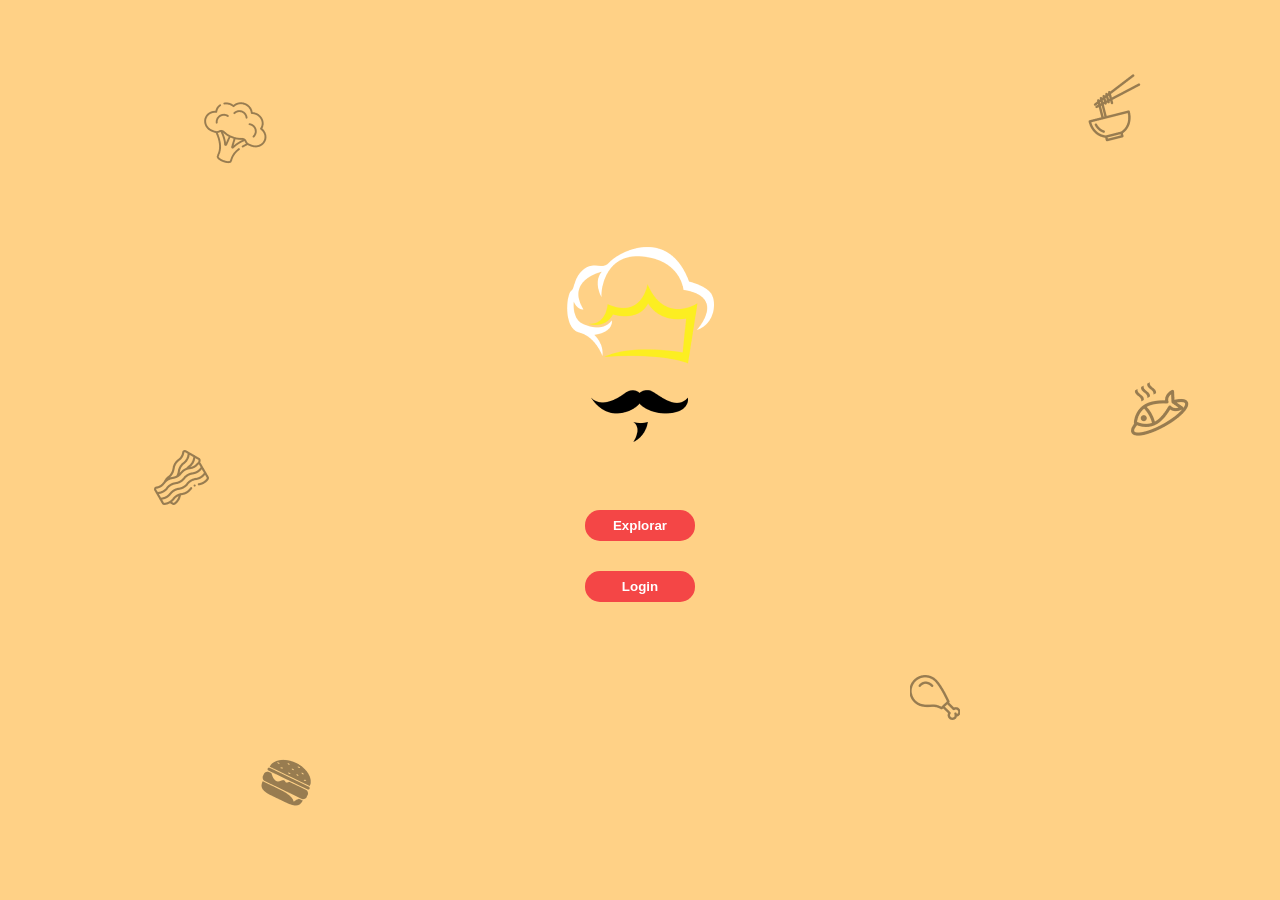
<file: index.html>
<!DOCTYPE html>
<html lang="en">
  <head>
    <meta charset="UTF-8" />
    <meta http-equiv="X-UA-Compatible" content="IE=edge" />
    <meta name="viewport" content="width=device-width, initial-scale=1.0" />
    <title>Tela Inicial</title>
    <link rel="stylesheet" href="style/telaInicial.css">
  </head>
  <body>

    <div class="main">
      <form action="feed.html">
        <input type="submit" value="Explorar">
        <input type="button" value="Login">
      </form>
    </div>

    <img id="bacon" src="images/bacon.png" alt="bacon">
    <img id="brocoli" src="images/brocoli.png" alt="brocoli">
    <img id="burger" src="images/burger.png" alt="burger">
    <img id="chicken" src="images/chicken.png" alt="chicken">
    <img id="fish" src="images/fish.png" alt="fish">
    <img id="lamen" src="images/lamen.png" alt="lamen">

  </body>
</html>
</file>
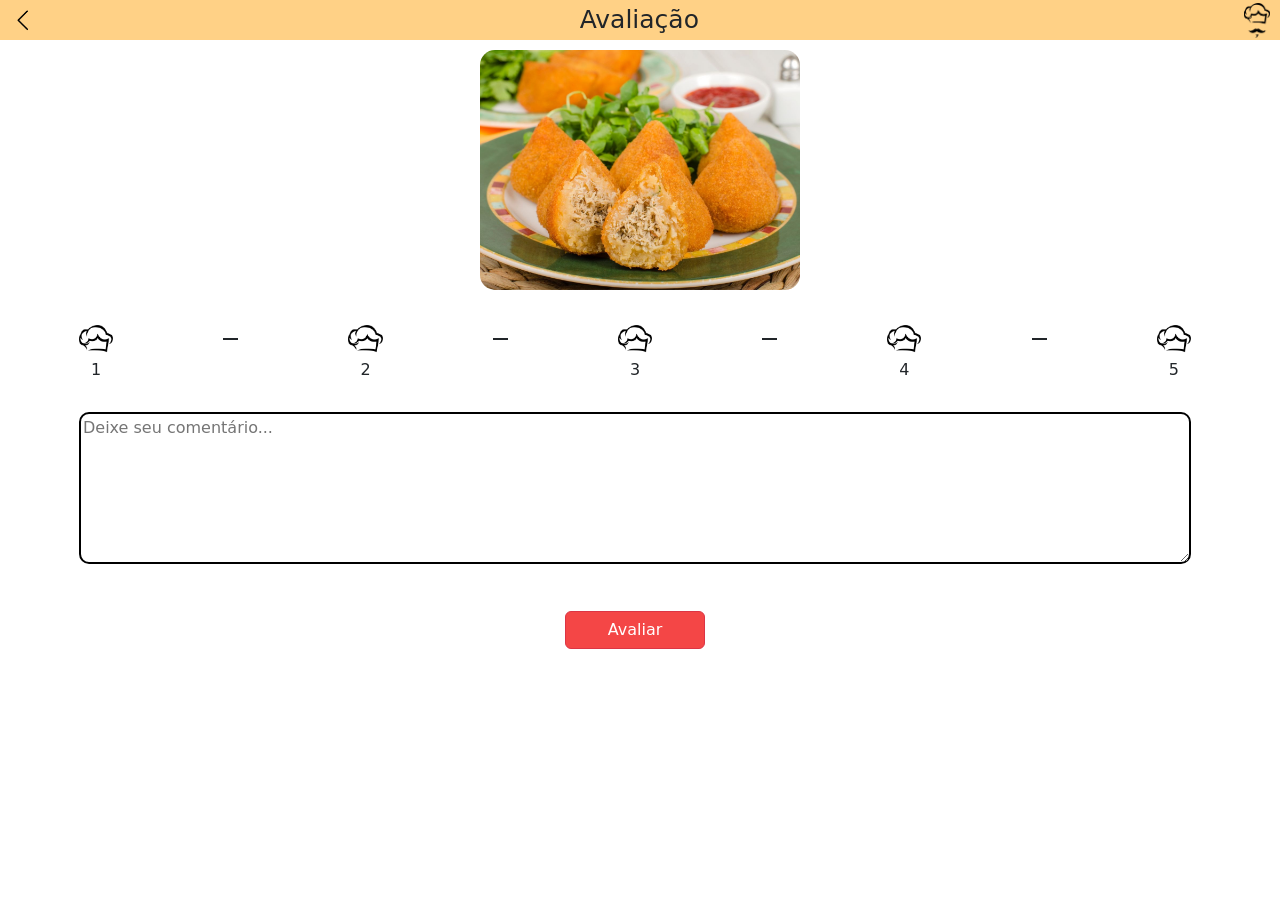
<file: avaliation.html>
<!DOCTYPE html>
<html lang="en">

<head>
  <meta charset="UTF-8">
  <meta http-equiv="X-UA-Compatible" content="IE=edge">
  <meta name="viewport" content="width=device-width, initial-scale=1.0">
  <link rel="stylesheet" href="style/passoReceita.css">
  <link rel="stylesheet" href="style/font.css">
  <link href="https://cdn.jsdelivr.net/npm/bootstrap@5.2.2/dist/css/bootstrap.min.css" rel="stylesheet"
    integrity="sha384-Zenh87qX5JnK2Jl0vWa8Ck2rdkQ2Bzep5IDxbcnCeuOxjzrPF/et3URy9Bv1WTRi" crossorigin="anonymous">
  <title>HEYCHEFF</title>
</head>

<body>
  <script src="https://cdn.jsdelivr.net/npm/bootstrap@5.2.3/dist/js/bootstrap.bundle.min.js"
    integrity="sha384-kenU1KFdBIe4zVF0s0G1M5b4hcpxyD9F7jL+jjXkk+Q2h455rYXK/7HAuoJl+0I4"
    crossorigin="anonymous"></script>

  <div class="perfil_navbar">
    <div class="nav_img">
      <a href="proximoPasso.html"><img src="images/back.png" alt="Voltar"></a>
    </div>
    <div class="nav_title">
      Avaliação
    </div>
    <div class="nav_lg">
      <img src="images/hey_cheff_black.png" alt="Heycheff">
    </div>
  </div>

  <div class="box1">
    <img width="320px" src="images/receita_1.jpg" alt="Thumb Coxinha" style="border-radius: 15px">
  </div>

  <div class="box2">

    <div class="blanches">
      <img src="images/blanche.png" alt="">
      <div class="division"></div>
      <img src="images/blanche.png" alt="">
      <div class="division"></div>
      <img src="images/blanche.png" alt="">
      <div class="division"></div>
      <img src="images/blanche.png" alt="">
      <div class="division"></div>
      <img src="images/blanche.png" alt="">
    </div>
    <div class="blanches-count">
      <p>1</p>
      <p>2</p>
      <p>3</p>
      <p>4</p>
      <p>5</p>
    </div>

    <textarea placeholder="Deixe seu comentário..." id="avaliation" rows="6"></textarea>

    <div class="btn-align">
      <a href="feed.html"><button type="button" class="btn btn-danger">Avaliar</button></a>
    </div>

  </div>

</body>

</html>
</file>
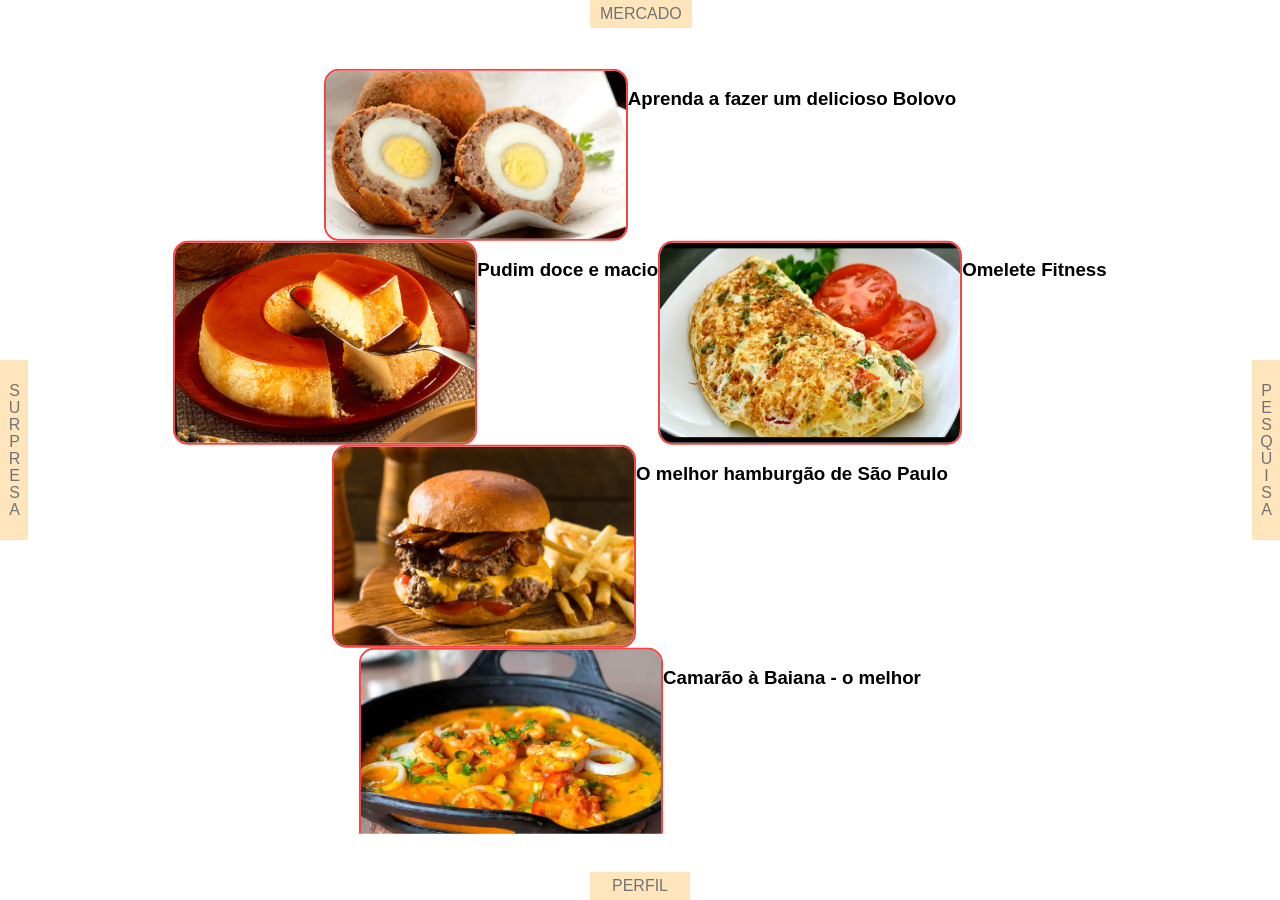
<file: feed.html>
<!DOCTYPE html>
<html lang="en">
<head>
    <meta charset="UTF-8">
    <meta http-equiv="X-UA-Compatible" content="IE=edge">
    <meta name="viewport" content="width=device-width, initial-scale=1.0">
    <title>Feed</title>
    <link rel="stylesheet" href="style/feed.css">
</head>
<body>
    
    <div class="timeline"></div>

    <div class="link-perfil"><a href="perfil.html">PERFIL</a></div>
    <div class="link-mercado">MERCADO</div>
    <div class="link-pesquisa"><a href="telaPesquisa.html">PESQUISA</a></div>
    <div class="link-surpresa">SURPRESA</div>

    <script type="text/javascript" src="script/feed.js"></script>

</body>
</html>
</file>
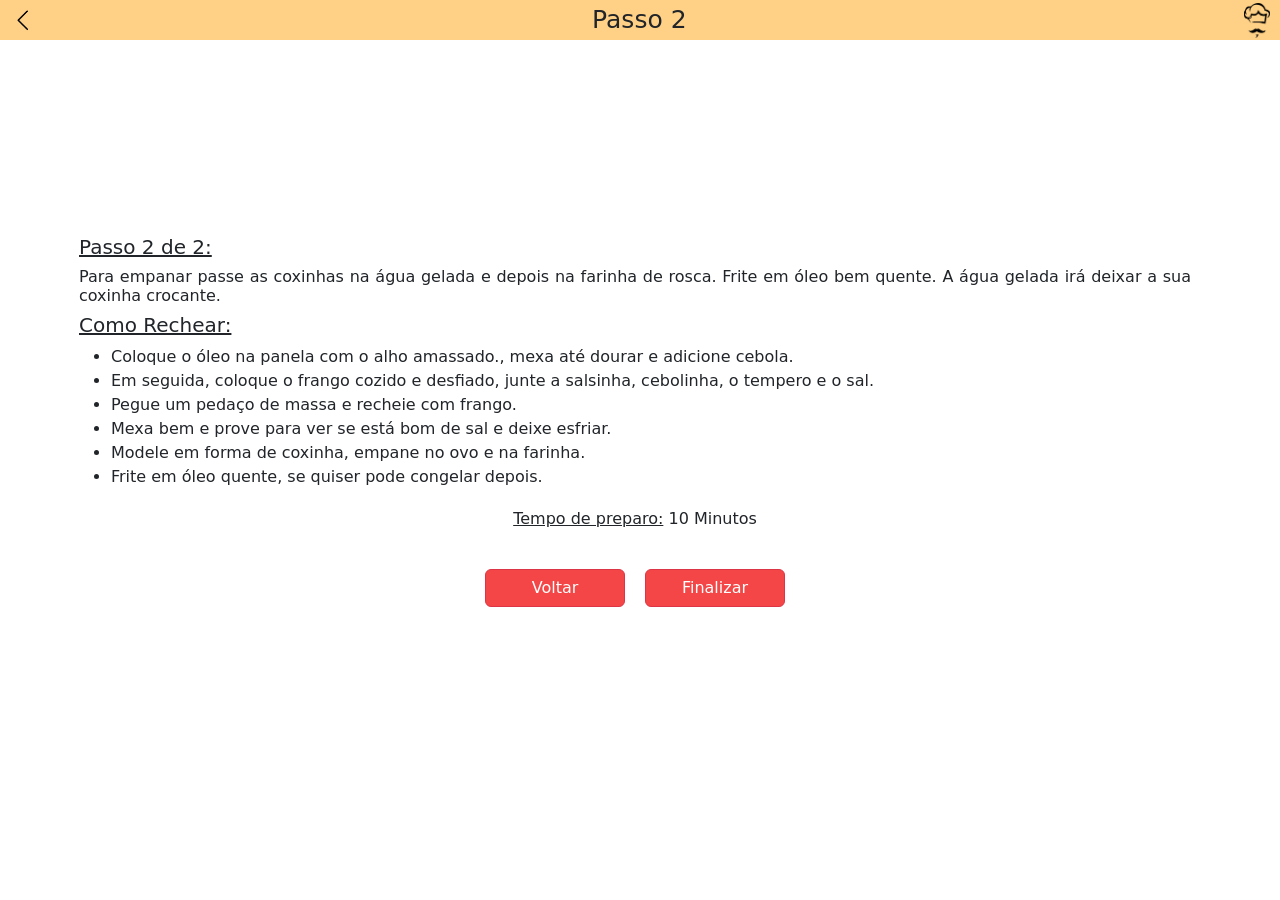
<file: DevWeb/proximopasso.html>
<!DOCTYPE html>
<html lang="en">

<head>
  <meta charset="UTF-8">
  <meta http-equiv="X-UA-Compatible" content="IE=edge">
  <meta name="viewport" content="width=device-width, initial-scale=1.0">
  <link rel="stylesheet" href="style/passoReceita.css">
  <link rel="stylesheet" href="style/font.css">
  <link href="https://cdn.jsdelivr.net/npm/bootstrap@5.2.2/dist/css/bootstrap.min.css" rel="stylesheet"
    integrity="sha384-Zenh87qX5JnK2Jl0vWa8Ck2rdkQ2Bzep5IDxbcnCeuOxjzrPF/et3URy9Bv1WTRi" crossorigin="anonymous">
  <title>HEYCHEFF</title>
</head>

<body>
  <script src="https://cdn.jsdelivr.net/npm/bootstrap@5.2.3/dist/js/bootstrap.bundle.min.js"
    integrity="sha384-kenU1KFdBIe4zVF0s0G1M5b4hcpxyD9F7jL+jjXkk+Q2h455rYXK/7HAuoJl+0I4"
    crossorigin="anonymous"></script>

  <div class="perfil_navbar">
    <div class="nav_img">
      <a href="receita.html"><img src="images/back.png" alt="Voltar"></a>
    </div>
    <div class="nav_title">
      Passo 2
    </div>
    <div class="nav_lg">
      <img src="images/hey_cheff_black.png" alt="Heycheff">
    </div>
  </div>

  <div class="box1">
    <iframe width="320px" src="https://www.youtube.com/embed/JJS9x54pIgQ"
      title="COXINHA DE FRANGO SIMPLES PARA INICIANTES | RECEITAS DA CRIS" frameborder="0"
      allow="accelerometer; autoplay; clipboard-write; encrypted-media; gyroscope; picture-in-picture"
      allowfullscreen></iframe>
  </div>

  <div class="box2">
    <h5><u> Passo 2 de 2: </u></h5>

    <h6>
      Para empanar passe as coxinhas na água gelada e depois na farinha de rosca. Frite em óleo bem quente. 
      A água gelada irá deixar a sua coxinha crocante.
    </h6>

    <h5><u>Como Rechear:</u></h5>

    <ul>
      <li>Coloque o óleo na panela com o alho amassado., mexa até dourar e adicione cebola.</li>
      <li>Em seguida, coloque o frango cozido e desfiado, junte a salsinha, cebolinha, o tempero e o sal.</li>
      <li>Pegue um pedaço de massa e recheie com frango.</li>
      <li>Mexa bem e prove para ver se está bom de sal e deixe esfriar.</li>
      <li>Modele em forma de coxinha, empane no ovo e na farinha.</li>
      <li>Frite em óleo quente, se quiser pode congelar depois.</li>
    </ul>

    <h6 id="temp-prep">
      <u>Tempo de preparo:</u> 10 Minutos
    </h6>

    <div class="btn-align">
      <a href="receita.html"><button type="button" class="btn btn-danger">Voltar</button></a>
      <a href="avaliation.html"><button type="button" class="btn btn-danger">Finalizar</button></a>
    </div>

  </div>

</body>

</html>
</file>
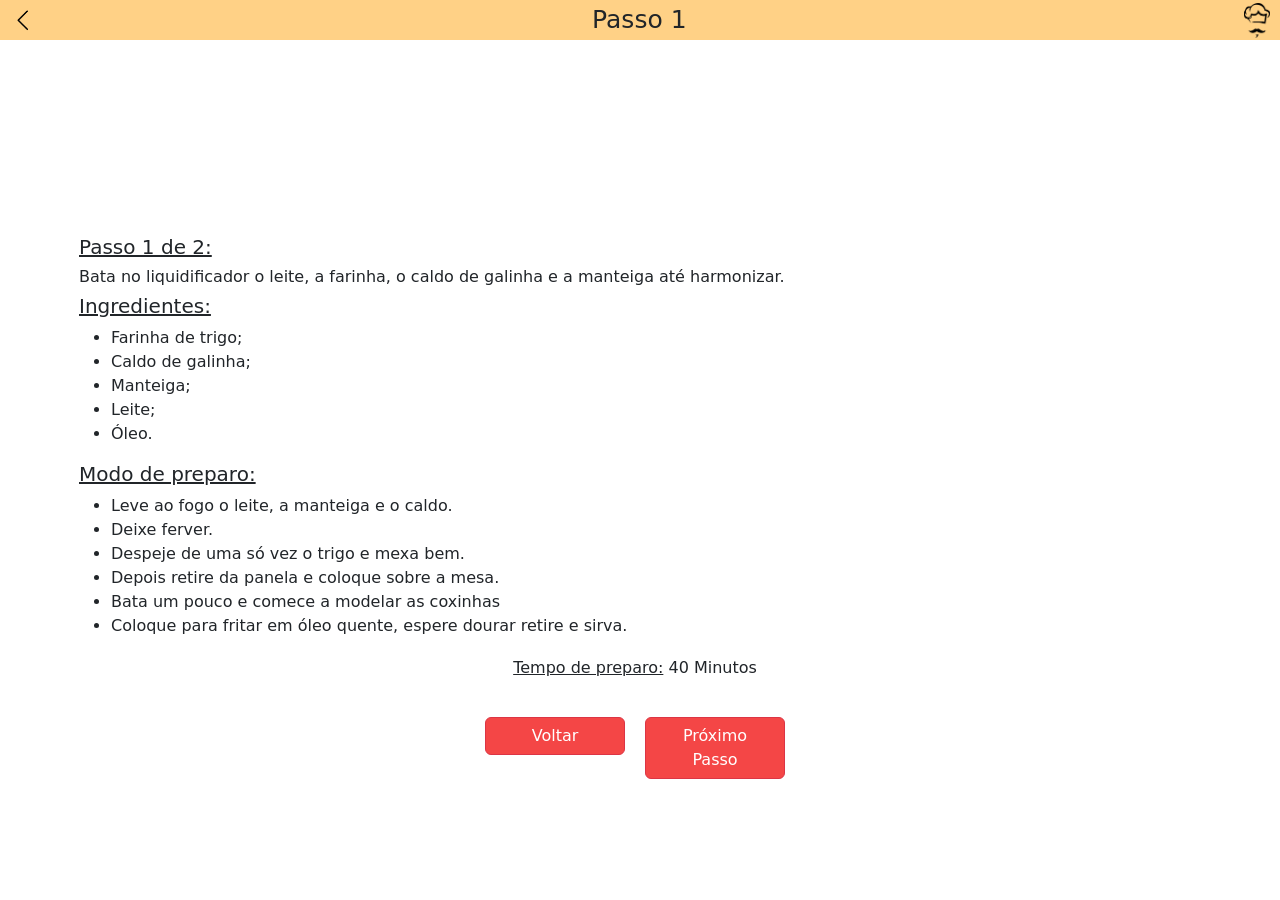
<file: DevWeb/receita.html>
<!DOCTYPE html>
<html lang="en">

<head>
  <meta charset="UTF-8">
  <meta http-equiv="X-UA-Compatible" content="IE=edge">
  <meta name="viewport" content="width=device-width, initial-scale=1.0">
  <link rel="stylesheet" href="style/passoReceita.css">
  <link rel="stylesheet" href="style/font.css">
  <link href="https://cdn.jsdelivr.net/npm/bootstrap@5.2.2/dist/css/bootstrap.min.css" rel="stylesheet"
    integrity="sha384-Zenh87qX5JnK2Jl0vWa8Ck2rdkQ2Bzep5IDxbcnCeuOxjzrPF/et3URy9Bv1WTRi" crossorigin="anonymous">
  <title>HEYCHEFF</title>
</head>

<body>

  <script src="https://cdn.jsdelivr.net/npm/bootstrap@5.2.3/dist/js/bootstrap.bundle.min.js"
    integrity="sha384-kenU1KFdBIe4zVF0s0G1M5b4hcpxyD9F7jL+jjXkk+Q2h455rYXK/7HAuoJl+0I4"
    crossorigin="anonymous"></script>

  <div class="perfil_navbar">
    <div class="nav_img">
      <a href="perfil.html"><img src="images/back.png" alt="Voltar"></a>
    </div>
    <div class="nav_title">
      Passo 1
    </div>
    <div class="nav_lg">
      <img src="images/hey_cheff_black.png" alt="Heycheff">
    </div>
  </div>

  <div class="box1">
    <iframe width="320px" src="https://www.youtube.com/embed/JJS9x54pIgQ"
      title="COXINHA DE FRANGO SIMPLES PARA INICIANTES | RECEITAS DA CRIS" frameborder="0"
      allow="accelerometer; autoplay; clipboard-write; encrypted-media; gyroscope; picture-in-picture"
      allowfullscreen></iframe>
  </div>

  <div class="box2">
    <h5><u> Passo 1 de 2: </u></h5>
    
    <h6>
      Bata no liquidificador o leite, a farinha, o caldo de galinha e a manteiga até harmonizar.
    </h6>
    
    <h5><u>Ingredientes:</u></h5>
    
    <ul>
      <li>Farinha de trigo; </li>
      <li>Caldo de galinha; </li>
      <li>Manteiga; </li>
      <li>Leite; </li>
      <li>Óleo.</li>
    </ul>
    
    <h5><u>Modo de preparo:</u></h5>
    
    <ul>
      <li>Leve ao fogo o leite, a manteiga e o caldo. </li>
      <li>Deixe ferver. </li>
      <li>Despeje de uma só vez o trigo e mexa bem. </li>
      <li>Depois retire da panela e coloque sobre a mesa. </li>
      <li>Bata um pouco e comece a modelar as coxinhas</li>
      <li>Coloque para fritar em óleo quente, espere dourar retire e sirva.</li>
    </ul>
    
    <h6 id="temp-prep">
      <u>Tempo de preparo:</u> 40 Minutos
    </h6>

    <div class="btn-align">
      <a href="perfil.html"><button type="button" class="btn btn-danger">Voltar</button></a>
      <a href="proximopasso.html"><button type="button" class="btn btn-danger">Próximo Passo</button></a>
    </div>
  </div>

</body>

</html>
</file>
<file: style/telaInicial.css>
body {
    background-color: #FFD186;
    background-image: url(../images/hey_cheff_logo.png);
    background-repeat: no-repeat;
    background-position: center;
    background-attachment: fixed;
    background-position-y: 35%;
    font-family: Consolas, sans-serif;
}

.main {
    display: flex;
    flex-wrap: wrap;
    max-width: 120px;
    position: absolute;
    justify-content: center;
    top: 55%;
    left: calc(50% - 60px);
}

.main input {
    margin: 15px;
    border: none;
    color: white;
    padding: 8px;
    border-radius: 15px;
    background-color: #F44646;
    min-width: 110px;
    font-weight: bold;
}

img {
    position: absolute;
}

#bacon {
    top: 50%;
    left: 12%;
    opacity: .5;
}

#brocoli {
    top: 10%;
    left: 15%;
    opacity: .5;
}

#burger {
    bottom: 10%;
    left: 20%;
    opacity: .5;
}

#chicken {
    bottom: 20%;
    right: 25%;
    opacity: .5;
}

#fish {
    top: 40%;
    right: 6%;
    opacity: .5;
}

#lamen {
    top: 8%;
    right: 10%;
    opacity: .5;
}
</file>
<file: style/passoReceita.css>
* {
    box-sizing: border-box;
}

html {
    height: 100%;
}

body {
    margin: 0;
    padding: 0;
    font-family: sans-serif;
    background: linear-gradient(#fff, #fff);
}

.perfil_navbar {
    position: fixed;
    top: 0;
    width: 100%;
    background-color: #FFD186;
    display: flex;
    justify-content: space-between;
    align-items: center;
    flex-direction: row;
    height: 40px;
}

.nav_title {
    font-size: 25px;
    font-weight: 400;
    display: inline-block;
}

.nav_img img {
    margin-left: 10px;
    height: 25px;
}

.nav_lg img {
    margin-right: 10px;
    height: 35px;
}

.box1 {
    display: flex;
    align-items: center;
    margin-bottom: 20px;
    margin-top: 50px;
    display: flex;
    justify-content: center;
}

.box2 {
    align-items: center;
    display: block;
    margin: 0 5%;
    padding: 15px 25px 15px 15px;
}

.center {
    display: flex;
    justify-content: center;
    width: 100%;
}

.btn-align {
    display: flex;
    justify-content: center;
    flex-wrap: nowrap;
    margin: 40px 0;
}

.btn-align button {
    width: 140px;
    margin: 0 10px;
    background-color: #F44646;
}

#temp-prep {
    text-align: center;
    margin: 20px 0;
}

h5, h6, li {
    text-align: justify;
}

#avaliation {
    width: 100%;
    border: solid 2px;
    border-radius: 10px;
}

.blanches, .blanches-count {
    display: flex;
    flex-wrap: nowrap;
    margin-bottom: 5px;
    align-items: center;
    justify-content: space-between;
}

.blanches-count {
    margin-bottom: 30px;
}

.blanches img {
    height: 28px;
    transition: .3s;
}

.blanches img:hover {
    box-shadow:  0 0 3px 5px #F44646;
    -moz-box-shadow: 0 0 3px 5px #F44646;
    -webkit-box-shadow: 0 0 3px 5px #F44646;
    -o-box-shadow: 0 0 3px 5px #F44646;
}

.blanches-count p {
    margin: 0 12px;
}

.blanches .division {
    border-bottom: solid 2px;
    width: 15px;
}
</file>
<file: style/font.css>
/* cyrillic-ext */
@font-face {
    font-family: 'Comfortaa';
    font-style: normal;
    font-weight: 400;
    src: url(https://fonts.gstatic.com/s/comfortaa/v40/1Pt_g8LJRfWJmhDAuUsSQamb1W0lwk4S4WjMDr4fIA9c.woff2) format('woff2');
    unicode-range: U+0460-052F, U+1C80-1C88, U+20B4, U+2DE0-2DFF, U+A640-A69F, U+FE2E-FE2F;
  }
  
  /* cyrillic */
  @font-face {
    font-family: 'Comfortaa';
    font-style: normal;
    font-weight: 400;
    src: url(https://fonts.gstatic.com/s/comfortaa/v40/1Pt_g8LJRfWJmhDAuUsSQamb1W0lwk4S4WjMDrcfIA9c.woff2) format('woff2');
    unicode-range: U+0301, U+0400-045F, U+0490-0491, U+04B0-04B1, U+2116;
  }
  
  /* greek */
  @font-face {
    font-family: 'Comfortaa';
    font-style: normal;
    font-weight: 400;
    src: url(https://fonts.gstatic.com/s/comfortaa/v40/1Pt_g8LJRfWJmhDAuUsSQamb1W0lwk4S4WjMDrAfIA9c.woff2) format('woff2');
    unicode-range: U+0370-03FF;
  }
  
  /* vietnamese */
  @font-face {
    font-family: 'Comfortaa';
    font-style: normal;
    font-weight: 400;
    src: url(https://fonts.gstatic.com/s/comfortaa/v40/1Pt_g8LJRfWJmhDAuUsSQamb1W0lwk4S4WjMDrwfIA9c.woff2) format('woff2');
    unicode-range: U+0102-0103, U+0110-0111, U+0128-0129, U+0168-0169, U+01A0-01A1, U+01AF-01B0, U+1EA0-1EF9, U+20AB;
  }
  
  /* latin-ext */
  @font-face {
    font-family: 'Comfortaa';
    font-style: normal;
    font-weight: 400;
    src: url(https://fonts.gstatic.com/s/comfortaa/v40/1Pt_g8LJRfWJmhDAuUsSQamb1W0lwk4S4WjMDr0fIA9c.woff2) format('woff2');
    unicode-range: U+0100-024F, U+0259, U+1E00-1EFF, U+2020, U+20A0-20AB, U+20AD-20CF, U+2113, U+2C60-2C7F, U+A720-A7FF;
  }
  
  /* latin */
  @font-face {
    font-family: 'Comfortaa';
    font-style: normal;
    font-weight: 400;
    src: url(https://fonts.gstatic.com/s/comfortaa/v40/1Pt_g8LJRfWJmhDAuUsSQamb1W0lwk4S4WjMDrMfIA.woff2) format('woff2');
    unicode-range: U+0000-00FF, U+0131, U+0152-0153, U+02BB-02BC, U+02C6, U+02DA, U+02DC, U+2000-206F, U+2074, U+20AC, U+2122, U+2191, U+2193, U+2212, U+2215, U+FEFF, U+FFFD;
  }
</file>
<file: style/feed.css>
body {
    font-family: Consolas, sans-serif;
    margin: 0;
}

.timeline {
    width: 80%;
    margin: auto;
    display: flex;
    flex-wrap: wrap;
    overflow: scroll;
    max-height: 85vh;
    position: relative;
    justify-content: center;
    transform: translateY(9%);
}

.thumb {
    display: flex;
    flex-wrap: wrap;
    justify-content: center;
}

.thumb img {
    width: 300px;
    border-radius: 15px;
    border: solid 2px #F44646;
}

.thumb h3 {
    text-align: center;
}

.link-perfil, .link-mercado  {
    background-color: #FFD186;
    text-align: center;
    position: absolute;
    padding: 5px 10px;
    opacity: .55;
    min-width: 80px;
}

.link-pesquisa, .link-surpresa {
    background-color: #FFD186;
    text-align: center;
    position: absolute;
    padding: 10px 5px;
    writing-mode: vertical-rl;
    text-orientation: upright;
    opacity: .55;
    min-height: 160px;
}

.link-pesquisa a, .link-perfil a {
    text-decoration: none;
    color: black;
}

.link-perfil {
    bottom: 0;
    left: calc(50% - 50px);
}

.link-mercado {
    top: 0;
    left: calc(50% - 50px);
}

.link-pesquisa {
    right: 0;
    top: calc(50% - 90px);
}

.link-surpresa {
    left: 0;
    top: calc(50% - 90px);
}
</file>
<file: DevWeb/style/passoReceita.css>
* {
    box-sizing: border-box;
}

html {
    height: 100%;
}

body {
    margin: 0;
    padding: 0;
    font-family: sans-serif;
    background: linear-gradient(#fff, #fff);
}

.perfil_navbar {
    position: fixed;
    top: 0;
    width: 100%;
    background-color: #FFD186;
    display: flex;
    justify-content: space-between;
    align-items: center;
    flex-direction: row;
    height: 40px;
}

.nav_title {
    font-size: 25px;
    font-weight: 400;
    display: inline-block;
}

.nav_img img {
    margin-left: 10px;
    height: 25px;
}

.nav_lg img {
    margin-right: 10px;
    height: 35px;
}

.box1 {
    display: flex;
    align-items: center;
    margin-bottom: 20px;
    margin-top: 50px;
    display: flex;
    justify-content: center;
}

.box2 {
    align-items: center;
    display: block;
    margin: 0 5%;
    padding: 15px 25px 15px 15px;
}

.center {
    display: flex;
    justify-content: center;
    width: 100%;
}

.btn-align {
    display: flex;
    justify-content: center;
    flex-wrap: nowrap;
    margin: 40px 0;
}

.btn-align button {
    width: 140px;
    margin: 0 10px;
    background-color: #F44646;
}

#temp-prep {
    text-align: center;
    margin: 20px 0;
}

h5, h6, li {
    text-align: justify;
}

#avaliation {
    width: 100%;
    border: solid 2px;
    border-radius: 10px;
}

.blanches, .blanches-count {
    display: flex;
    flex-wrap: nowrap;
    margin-bottom: 5px;
    align-items: center;
    justify-content: space-between;
}

.blanches-count {
    margin-bottom: 30px;
}

.blanches img {
    height: 28px;
    transition: .3s;
}

.blanches img:hover {
    box-shadow:  0 0 3px 5px #F44646;
    -moz-box-shadow: 0 0 3px 5px #F44646;
    -webkit-box-shadow: 0 0 3px 5px #F44646;
    -o-box-shadow: 0 0 3px 5px #F44646;
}

.blanches-count p {
    margin: 0 12px;
}

.blanches .division {
    border-bottom: solid 2px;
    width: 15px;
}
</file>
<file: DevWeb/style/font.css>
/* cyrillic-ext */
@font-face {
    font-family: 'Comfortaa';
    font-style: normal;
    font-weight: 400;
    src: url(https://fonts.gstatic.com/s/comfortaa/v40/1Pt_g8LJRfWJmhDAuUsSQamb1W0lwk4S4WjMDr4fIA9c.woff2) format('woff2');
    unicode-range: U+0460-052F, U+1C80-1C88, U+20B4, U+2DE0-2DFF, U+A640-A69F, U+FE2E-FE2F;
  }
  
  /* cyrillic */
  @font-face {
    font-family: 'Comfortaa';
    font-style: normal;
    font-weight: 400;
    src: url(https://fonts.gstatic.com/s/comfortaa/v40/1Pt_g8LJRfWJmhDAuUsSQamb1W0lwk4S4WjMDrcfIA9c.woff2) format('woff2');
    unicode-range: U+0301, U+0400-045F, U+0490-0491, U+04B0-04B1, U+2116;
  }
  
  /* greek */
  @font-face {
    font-family: 'Comfortaa';
    font-style: normal;
    font-weight: 400;
    src: url(https://fonts.gstatic.com/s/comfortaa/v40/1Pt_g8LJRfWJmhDAuUsSQamb1W0lwk4S4WjMDrAfIA9c.woff2) format('woff2');
    unicode-range: U+0370-03FF;
  }
  
  /* vietnamese */
  @font-face {
    font-family: 'Comfortaa';
    font-style: normal;
    font-weight: 400;
    src: url(https://fonts.gstatic.com/s/comfortaa/v40/1Pt_g8LJRfWJmhDAuUsSQamb1W0lwk4S4WjMDrwfIA9c.woff2) format('woff2');
    unicode-range: U+0102-0103, U+0110-0111, U+0128-0129, U+0168-0169, U+01A0-01A1, U+01AF-01B0, U+1EA0-1EF9, U+20AB;
  }
  
  /* latin-ext */
  @font-face {
    font-family: 'Comfortaa';
    font-style: normal;
    font-weight: 400;
    src: url(https://fonts.gstatic.com/s/comfortaa/v40/1Pt_g8LJRfWJmhDAuUsSQamb1W0lwk4S4WjMDr0fIA9c.woff2) format('woff2');
    unicode-range: U+0100-024F, U+0259, U+1E00-1EFF, U+2020, U+20A0-20AB, U+20AD-20CF, U+2113, U+2C60-2C7F, U+A720-A7FF;
  }
  
  /* latin */
  @font-face {
    font-family: 'Comfortaa';
    font-style: normal;
    font-weight: 400;
    src: url(https://fonts.gstatic.com/s/comfortaa/v40/1Pt_g8LJRfWJmhDAuUsSQamb1W0lwk4S4WjMDrMfIA.woff2) format('woff2');
    unicode-range: U+0000-00FF, U+0131, U+0152-0153, U+02BB-02BC, U+02C6, U+02DA, U+02DC, U+2000-206F, U+2074, U+20AC, U+2122, U+2191, U+2193, U+2212, U+2215, U+FEFF, U+FFFD;
  }
</file>
